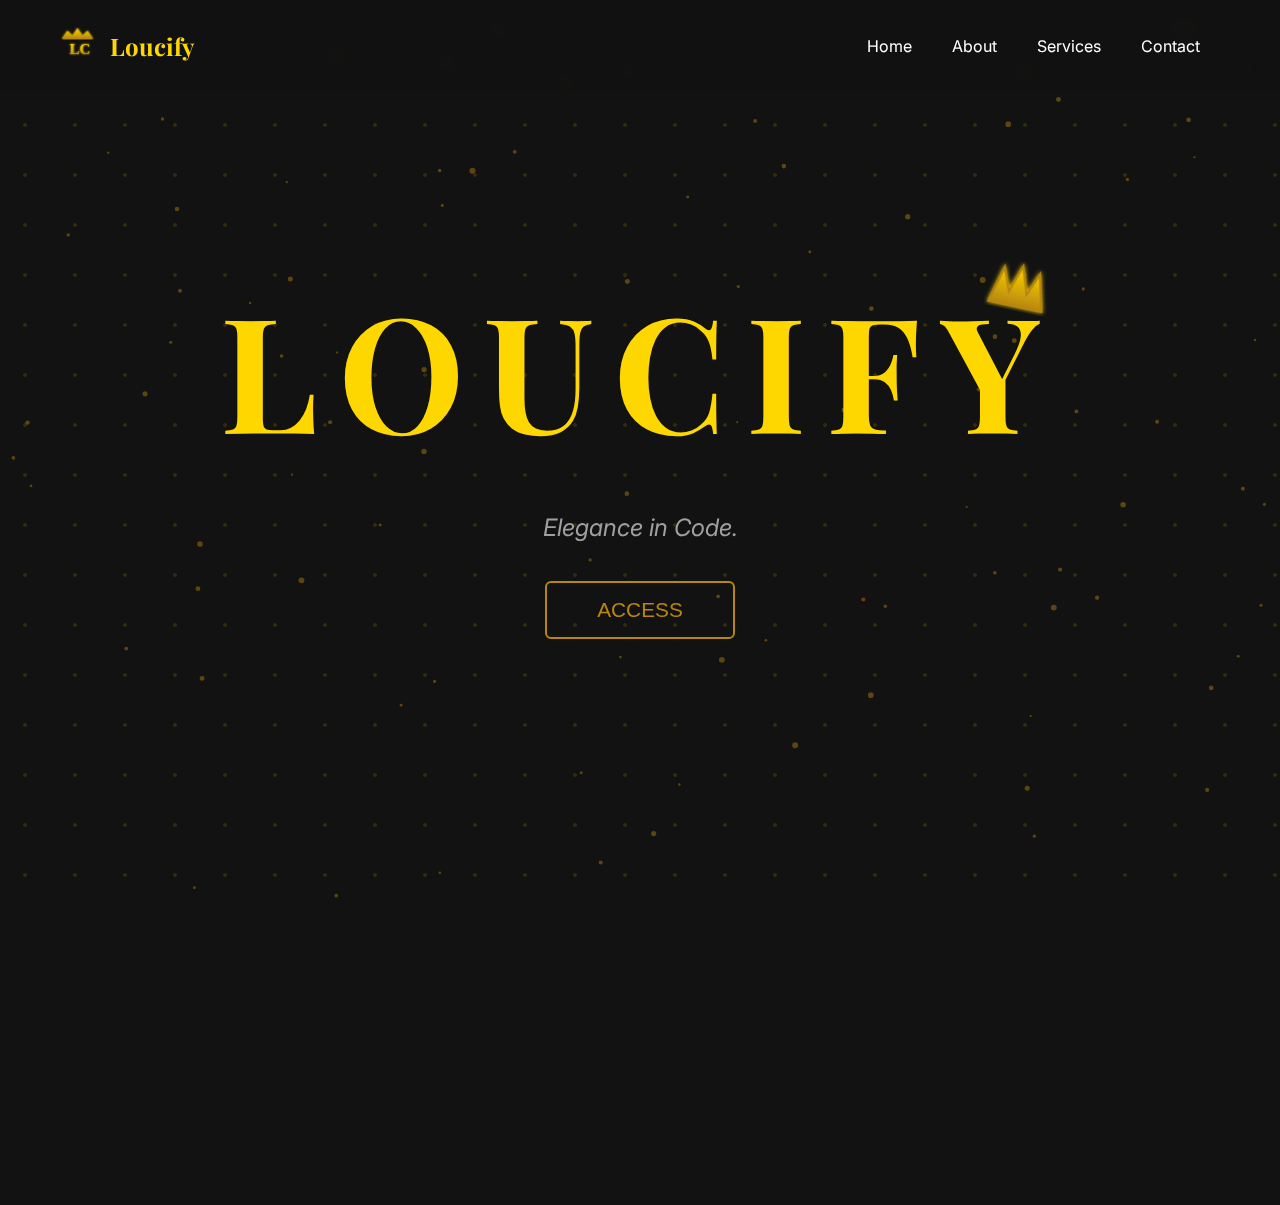
<file: index.html>
<!DOCTYPE html>
<html lang="en">
<head>
  <meta charset="UTF-8" />
  <meta name="viewport" content="width=device-width, initial-scale=1.0" />
  <link rel="stylesheet" href="stylesheet/loucify.css">
  
  
  <title>Loucify</title>
  <link rel="apple-touch-icon" sizes="180x180" href="assets/images/favicon/apple-touch-icon.png">
  <link rel="icon" type="image/png" sizes="32x32" href="assets/images/favicon/favicon-32x32.png">
  <link rel="icon" type="image/png" sizes="16x16" href="assets/images/favicon/favicon-16x16.png">
  <link rel="manifest" href="assets/images/favicon/site.webmanifest">
  <link rel="preconnect" href="https://fonts.googleapis.com">
  <link rel="preconnect" href="https://fonts.gstatic.com" crossorigin>
  <link href="https://fonts.googleapis.com/css2?family=Playfair+Display:wght@400;700&family=Inter:wght@300;400;600&display=swap" rel="stylesheet">
</head>

<body id="top">
  <header>
    <div class="container">
      <div class="logo">
        <svg xmlns="http://www.w3.org/2000/svg" viewBox="0 0 64 64" width="40" height="40" role="img" aria-label="Loucify logo">
          <defs>
            <linearGradient id="goldGradient" x1="0%" y1="0%" x2="0%" y2="100%">
              <stop offset="0%" stop-color="#FFD700" />
              <stop offset="100%" stop-color="#B8860B" />
            </linearGradient>
            <filter id="glow">
              <feDropShadow dx="0" dy="0" stdDeviation="2" flood-color="#FFD700"/>
            </filter>
          </defs>
          <text x="32" y="45" text-anchor="middle" font-family="serif" font-size="24" font-weight="bold" fill="url(#goldGradient)" filter="url(#glow)">LC</text>
          <path d="M4 20 L12 8 L20 16 L28 4 L36 16 L44 8 L52 20 Z" fill="url(#goldGradient)" stroke="#B8860B" stroke-width="1" filter="url(#glow)"/>
        </svg>
        <span>Loucify</span>
      </div>
      <nav>
        <ul class="nav-menu">
          <li><a href="index.html">Home</a></li>
          <li><a href="about.html">About</a></li>
          <li><a href="services.html">Services</a></li>
          <li><a href="#" id="contact-link">Contact</a></li>
        </ul>
        <div class="hamburger">
          <span></span>
          <span></span>
          <span></span>
        </div>
      </nav>
    </div>
  </header>

  <section id="hero" class="hero">
    <div class="hero-background">
      <canvas id="background-dots" aria-hidden="true"></canvas>
    </div>
    <div class="hero-content">
      <!-- تاج ملكي فاخر -->
      <svg class="hero-crown" xmlns="http://www.w3.org/2000/svg" viewBox="0 0 64 64" width="60" height="60" role="img" aria-label="Royal crown emblem">
        <defs>
          <linearGradient id="goldGradient" x1="0%" y1="0%" x2="0%" y2="100%">
            <stop offset="0%" stop-color="#FFD700" />
            <stop offset="100%" stop-color="#B8860B" />
          </linearGradient>
          <filter id="glow">
            <feDropShadow dx="0" dy="0" stdDeviation="3" flood-color="#FFD700"/>
          </filter>
        </defs>
        <path d="M4 52 L12 20 L20 40 L28 16 L36 40 L44 20 L52 52 Z"
              fill="url(#goldGradient)" stroke="#B8860B" stroke-width="2" filter="url(#glow)"/>
      </svg>
      <h1 class="loucify-title">LOUCIFY</h1>
      <p class="slogan">Elegance in Code.</p>
      <button id="access-btn" class="access-btn">ACCESS</button>
    </div>
  </section>

  <footer>
    <div class="container">
      <div class="footer-content">
        <div class="contact-section">
          <h3>Contact</h3>
          <ul class="contact-links">
            <li><a href="https://github.com/loucify">
              <svg xmlns="http://www.w3.org/2000/svg" viewBox="0 0 24 24" width="20" height="20">
                <path d="M12 0c-6.626 0-12 5.373-12 12 0 5.302 3.438 9.8 8.207 11.387.599.111.793-.261.793-.577v-2.234c-3.338.726-4.033-1.416-4.033-1.416-.546-1.387-1.333-1.756-1.333-1.756-1.089-.745.083-.729.083-.729 1.205.084 1.839 1.237 1.839 1.237 1.07 1.834 2.807 1.304 3.492.997.107-.775.418-1.305.762-1.604-2.665-.305-5.467-1.334-5.467-5.931 0-1.311.469-2.381 1.236-3.221-.124-.303-.535-1.524.117-3.176 0 0 1.008-.322 3.301 1.23.957-.266 1.983-.399 3.003-.404 1.02.005 2.047.138 3.006.404 2.291-1.552 3.297-1.23 3.297-1.23.653 1.653.242 2.874.118 3.176.77.84 1.235 1.911 1.235 3.221 0 4.609-2.807 5.624-5.479 5.921.43.372.823 1.102.823 2.222v3.293c0 .319.192.694.801.576 4.765-1.589 8.199-6.086 8.199-11.386 0-6.627-5.373-12-12-12z"/>
              </svg> GitHub
            </a></li>
            <li><a href="https://linkedin.com/in/loucify">
              <svg xmlns="http://www.w3.org/2000/svg" viewBox="0 0 24 24" width="20" height="20">
                <path d="M20.447 20.452h-3.554v-5.569c0-1.328-.027-3.037-1.852-3.037-1.853 0-2.136 1.445-2.136 2.939v5.667H9.351V9h3.414v1.561h.046c.477-.9 1.637-1.85 3.37-1.85 3.601 0 4.267 2.37 4.267 5.455v6.286zM5.337 7.433c-1.144 0-2.063-.926-2.063-2.065 0-1.138.92-2.063 2.063-2.063 1.14 0 2.064.925 2.064 2.063 0 1.139-.925 2.065-2.064 2.065zm1.782 13.019H3.555V9h3.564v11.452zM22.225 0H1.771C.792 0 0 .774 0 1.729v20.542C0 23.227.792 24 1.771 24h20.451C23.2 24 24 23.227 24 22.271V1.729C24 .774 23.2 0 22.222 0h.003z"/>
              </svg> LinkedIn
            </a></li>
            <li><a href="mailto:laminheskoura1@gmail.com">Email: laminheskoura1@gmail.com</a></li>
            <li><a href="https://wa.me/213773126909">
              <svg xmlns="http://www.w3.org/2000/svg" viewBox="0 0 24 24" width="20" height="20">
                <path d="M17.472 14.382c-.297-.149-1.758-.867-2.03-.967-.273-.099-.471-.148-.67.15-.197.297-.767.966-.94 1.164-.173.199-.347.223-.644.075-.297-.15-1.255-.463-2.39-1.475-.883-.788-1.48-1.761-1.653-2.059-.173-.297-.018-.458.13-.606.134-.133.298-.347.446-.52.149-.174.198-.298.298-.497.099-.198.05-.371-.025-.52-.075-.149-.669-1.612-.916-2.207-.242-.579-.487-.5-.669-.51-.173-.008-.371-.01-.57-.01-.198 0-.52.074-.792.372-.272.297-1.04 1.016-1.04 2.479 0 1.462 1.065 2.875 1.213 3.074.149.198 2.096 3.2 5.077 4.487.709.306 1.262.489 1.694.625.712.227 1.36.195 1.871.118.571-.085 1.758-.719 2.006-1.413.248-.694.248-1.289.173-1.413-.074-.124-.272-.198-.57-.347m-5.421 7.403h-.004a9.87 9.87 0 01-5.031-1.378l-.361-.214-3.741.982.998-3.648-.235-.374a9.86 9.86 0 01-1.51-5.26c.001-5.45 4.436-9.884 9.888-9.884 2.64 0 5.122 1.03 6.988 2.898a9.825 9.825 0 012.893 6.994c-.003 5.45-4.437 9.884-9.885 9.884m8.413-18.297A11.815 11.815 0 0012.05 0C5.495 0 .16 5.335.157 11.892c0 2.096.547 4.142 1.588 5.945L.057 24l6.305-1.654a11.882 11.882 0 005.683 1.448h.005c6.554 0 11.89-5.335 11.893-11.893A11.821 11.821 0 0020.885 3.488"/>
              </svg> WhatsApp
            </a></li>
          </ul>
        </div>
        <div class="additional-section">
          <h3>Leave Your Mark</h3>
          <ul class="additional-links">
            <li><a href="#">Blog</a></li>
            <li><a href="#">Help FAQ</a></li>
            <li><a href="#">Review</a></li>
          </ul>
        </div>
      </div>
      <p>&copy; 2025 Loucify. All Rights Reserved.</p>
    </div>
  </footer>

  <script src="js/background-dots.js" defer></script>
  <script src="js/script.js"></script>
</body>
</html>
</file>
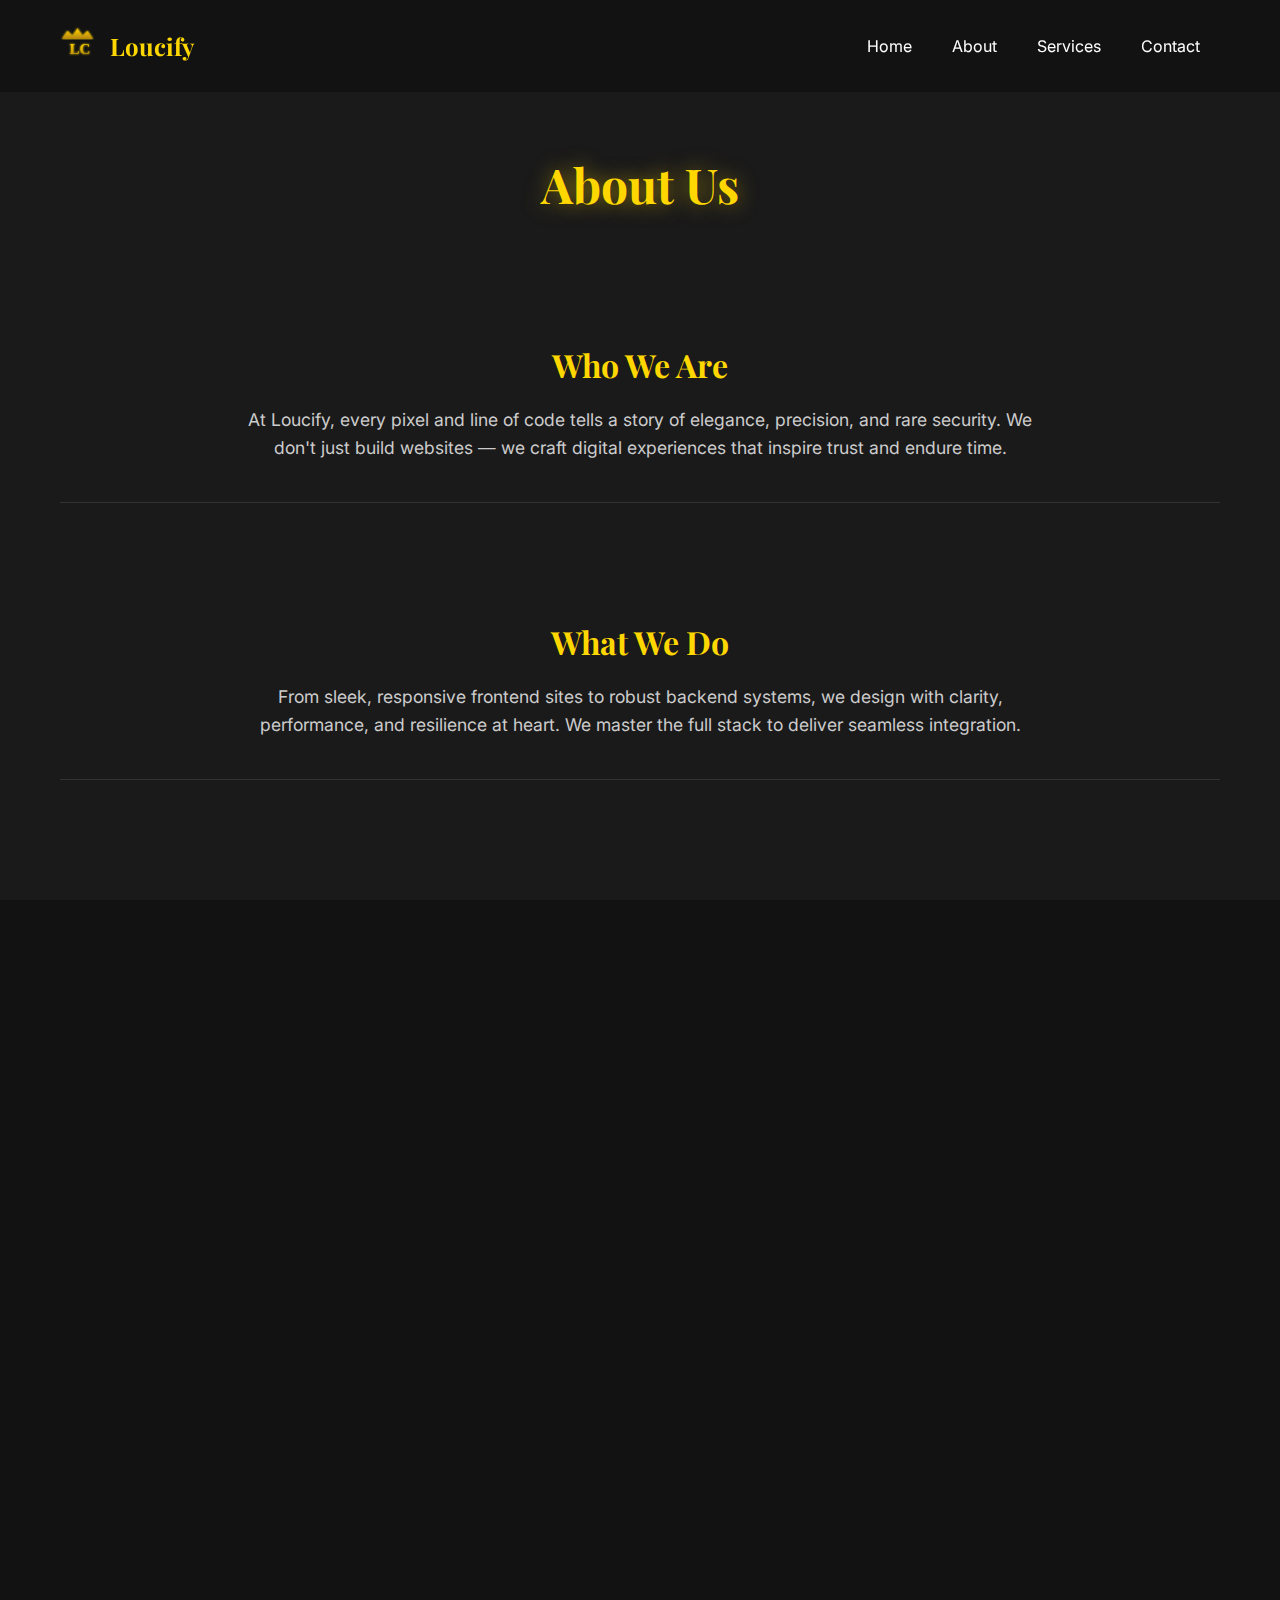
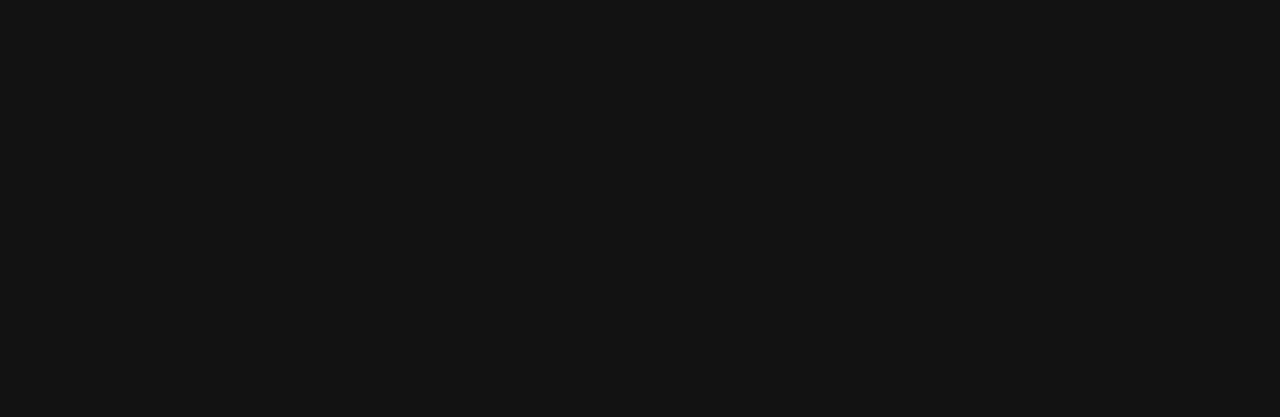
<file: about.html>
<!DOCTYPE html>
<html lang="en">
<head>
  <meta charset="UTF-8">
  <meta name="viewport" content="width=device-width, initial-scale=1.0">
  <title>About Us – Loucify</title>
  <link rel="apple-touch-icon" sizes="180x180" href="assets/images/favicon/apple-touch-icon.png">
  <link rel="icon" type="image/png" sizes="32x32" href="assets/images/favicon/favicon-32x32.png">
  <link rel="icon" type="image/png" sizes="16x16" href="assets/images/favicon/favicon-16x16.png">
  <link rel="manifest" href="assets/images/favicon/site.webmanifest">
  <link rel="preconnect" href="https://fonts.googleapis.com">
  <link rel="preconnect" href="https://fonts.gstatic.com" crossorigin>
  <link href="https://fonts.googleapis.com/css2?family=Playfair+Display:wght@400;700&family=Inter:wght@300;400;600&display=swap" rel="stylesheet">
  <link rel="stylesheet" href="stylesheet/loucify.css">
</head>
<body id="top">
  <header>
    <div class="container">
      <div class="logo">
        <svg xmlns="http://www.w3.org/2000/svg" viewBox="0 0 64 64" width="40" height="40" role="img" aria-label="Loucify logo">
          <defs>
            <linearGradient id="goldGradient" x1="0%" y1="0%" x2="0%" y2="100%">
              <stop offset="0%" stop-color="#FFD700" />
              <stop offset="100%" stop-color="#B8860B" />
            </linearGradient>
            <filter id="glow">
              <feDropShadow dx="0" dy="0" stdDeviation="2" flood-color="#FFD700"/>
            </filter>
          </defs>
          <text x="32" y="45" text-anchor="middle" font-family="serif" font-size="24" font-weight="bold" fill="url(#goldGradient)" filter="url(#glow)">LC</text>
          <path d="M4 20 L12 8 L20 16 L28 4 L36 16 L44 8 L52 20 Z" fill="url(#goldGradient)" stroke="#B8860B" stroke-width="1" filter="url(#glow)"/>
        </svg>
        <span>Loucify</span>
      </div>
      <nav>
        <ul class="nav-menu">
          <li><a href="index.html">Home</a></li>
          <li><a href="about.html">About</a></li>
          <li><a href="services.html">Services</a></li>
          <li><a href="index.html#contact">Contact</a></li>
        </ul>
        <div class="hamburger">
          <span></span>
          <span></span>
          <span></span>
        </div>
      </nav>
    </div>
  </header>

  <main class="about-main">
    <div class="container">
      <h1>About Us</h1>

      <section class="about-section">
        <h2>Who We Are</h2>
        <p>At Loucify, every pixel and line of code tells a story of elegance, precision, and rare security. We don't just build websites — we craft digital experiences that inspire trust and endure time.</p>
      </section>

      <section class="about-section">
        <h2>What We Do</h2>
        <p>From sleek, responsive frontend sites to robust backend systems, we design with clarity, performance, and resilience at heart. We master the full stack to deliver seamless integration.</p>
      </section>

      <section class="about-section">
        <h2>Web Security</h2>
        <p>Security isn't added — it's woven into every layer. Protected, stable, and virtually untouchable.</p>
      </section>

      <section class="about-section">
        <h2>Why Loucify</h2>
        <p>Luxury-level craftsmanship, performance without compromise, and security as a rare advantage. We build with vision. We design with purpose. We protect what matters.</p>
      </section>

      <section class="about-section">
        <h2>Our Vision</h2>
        <p>To redefine digital presence — merging beauty, mastery, and intelligent protection — empowering brands to shine confidently online.</p>
      </section>
    </div>
  </main>

  <footer>
    <div class="container">
      <div class="footer-content">
        <div class="contact-section">
          <h3>Contact</h3>
          <ul class="contact-links">
            <li><a href="https://github.com/loucify">
              <svg xmlns="http://www.w3.org/2000/svg" viewBox="0 0 24 24" width="20" height="20">
                <path d="M12 0c-6.626 0-12 5.373-12 12 0 5.302 3.438 9.8 8.207 11.387.599.111.793-.261.793-.577v-2.234c-3.338.726-4.033-1.416-4.033-1.416-.546-1.387-1.333-1.756-1.333-1.756-1.089-.745.083-.729.083-.729 1.205.084 1.839 1.237 1.839 1.237 1.07 1.834 2.807 1.304 3.492.997.107-.775.418-1.305.762-1.604-2.665-.305-5.467-1.334-5.467-5.931 0-1.311.469-2.381 1.236-3.221-.124-.303-.535-1.524.117-3.176 0 0 1.008-.322 3.301 1.23.957-.266 1.983-.399 3.003-.404 1.02.005 2.047.138 3.006.404 2.291-1.552 3.297-1.23 3.297-1.23.653 1.653.242 2.874.118 3.176.77.84 1.235 1.911 1.235 3.221 0 4.609-2.807 5.624-5.479 5.921.43.372.823 1.102.823 2.222v3.293c0 .319.192.694.801.576 4.765-1.589 8.199-6.086 8.199-11.386 0-6.627-5.373-12-12-12z"/>
              </svg> GitHub
            </a></li>
            <li><a href="https://linkedin.com/in/loucify">
              <svg xmlns="http://www.w3.org/2000/svg" viewBox="0 0 24 24" width="20" height="20">
                <path d="M20.447 20.452h-3.554v-5.569c0-1.328-.027-3.037-1.852-3.037-1.853 0-2.136 1.445-2.136 2.939v5.667H9.351V9h3.414v1.561h.046c.477-.9 1.637-1.85 3.37-1.85 3.601 0 4.267 2.37 4.267 5.455v6.286zM5.337 7.433c-1.144 0-2.063-.926-2.063-2.065 0-1.138.92-2.063 2.063-2.063 1.14 0 2.064.925 2.064 2.063 0 1.139-.925 2.065-2.064 2.065zm1.782 13.019H3.555V9h3.564v11.452zM22.225 0H1.771C.792 0 0 .774 0 1.729v20.542C0 23.227.792 24 1.771 24h20.451C23.2 24 24 23.227 24 22.271V1.729C24 .774 23.2 0 22.222 0h.003z"/>
              </svg> LinkedIn
            </a></li>
            <li><a href="mailto:laminheskoura1@gmail.com">Email: laminheskoura1@gmail.com</a></li>
            <li><a href="https://wa.me/213773126909">
              <svg xmlns="http://www.w3.org/2000/svg" viewBox="0 0 24 24" width="20" height="20">
                <path d="M17.472 14.382c-.297-.149-1.758-.867-2.03-.967-.273-.099-.471-.148-.67.15-.197.297-.767.966-.94 1.164-.173.199-.347.223-.644.075-.297-.15-1.255-.463-2.39-1.475-.883-.788-1.48-1.761-1.653-2.059-.173-.297-.018-.458.13-.606.134-.133.298-.347.446-.52.149-.174.198-.298.298-.497.099-.198.05-.371-.025-.52-.075-.149-.669-1.612-.916-2.207-.242-.579-.487-.5-.669-.51-.173-.008-.371-.01-.57-.01-.198 0-.52.074-.792.372-.272.297-1.04 1.016-1.04 2.479 0 1.462 1.065 2.875 1.213 3.074.149.198 2.096 3.2 5.077 4.487.709.306 1.262.489 1.694.625.712.227 1.36.195 1.871.118.571-.085 1.758-.719 2.006-1.413.248-.694.248-1.289.173-1.413-.074-.124-.272-.198-.57-.347m-5.421 7.403h-.004a9.87 9.87 0 01-5.031-1.378l-.361-.214-3.741.982.998-3.648-.235-.374a9.86 9.86 0 01-1.51-5.26c.001-5.45 4.436-9.884 9.888-9.884 2.64 0 5.122 1.03 6.988 2.898a9.825 9.825 0 012.893 6.994c-.003 5.45-4.437 9.884-9.885 9.884m8.413-18.297A11.815 11.815 0 0012.05 0C5.495 0 .16 5.335.157 11.892c0 2.096.547 4.142 1.588 5.945L.057 24l6.305-1.654a11.882 11.882 0 005.683 1.448h.005c6.554 0 11.89-5.335 11.893-11.893A11.821 11.821 0 0020.885 3.488"/>
              </svg> WhatsApp
            </a></li>
          </ul>
        </div>
        <div class="additional-section">
          <h3>Leave Your Mark</h3>
          <ul class="additional-links">
            <li><a href="#">Blog</a></li>
            <li><a href="#">Help FAQ</a></li>
            <li><a href="#">Review</a></li>
          </ul>
        </div>
      </div>
      <p>&copy; 2025 Loucify. All Rights Reserved.</p>
    </div>
  </footer>

  <script src="js/script.js"></script>
</body>
</html>
</file>
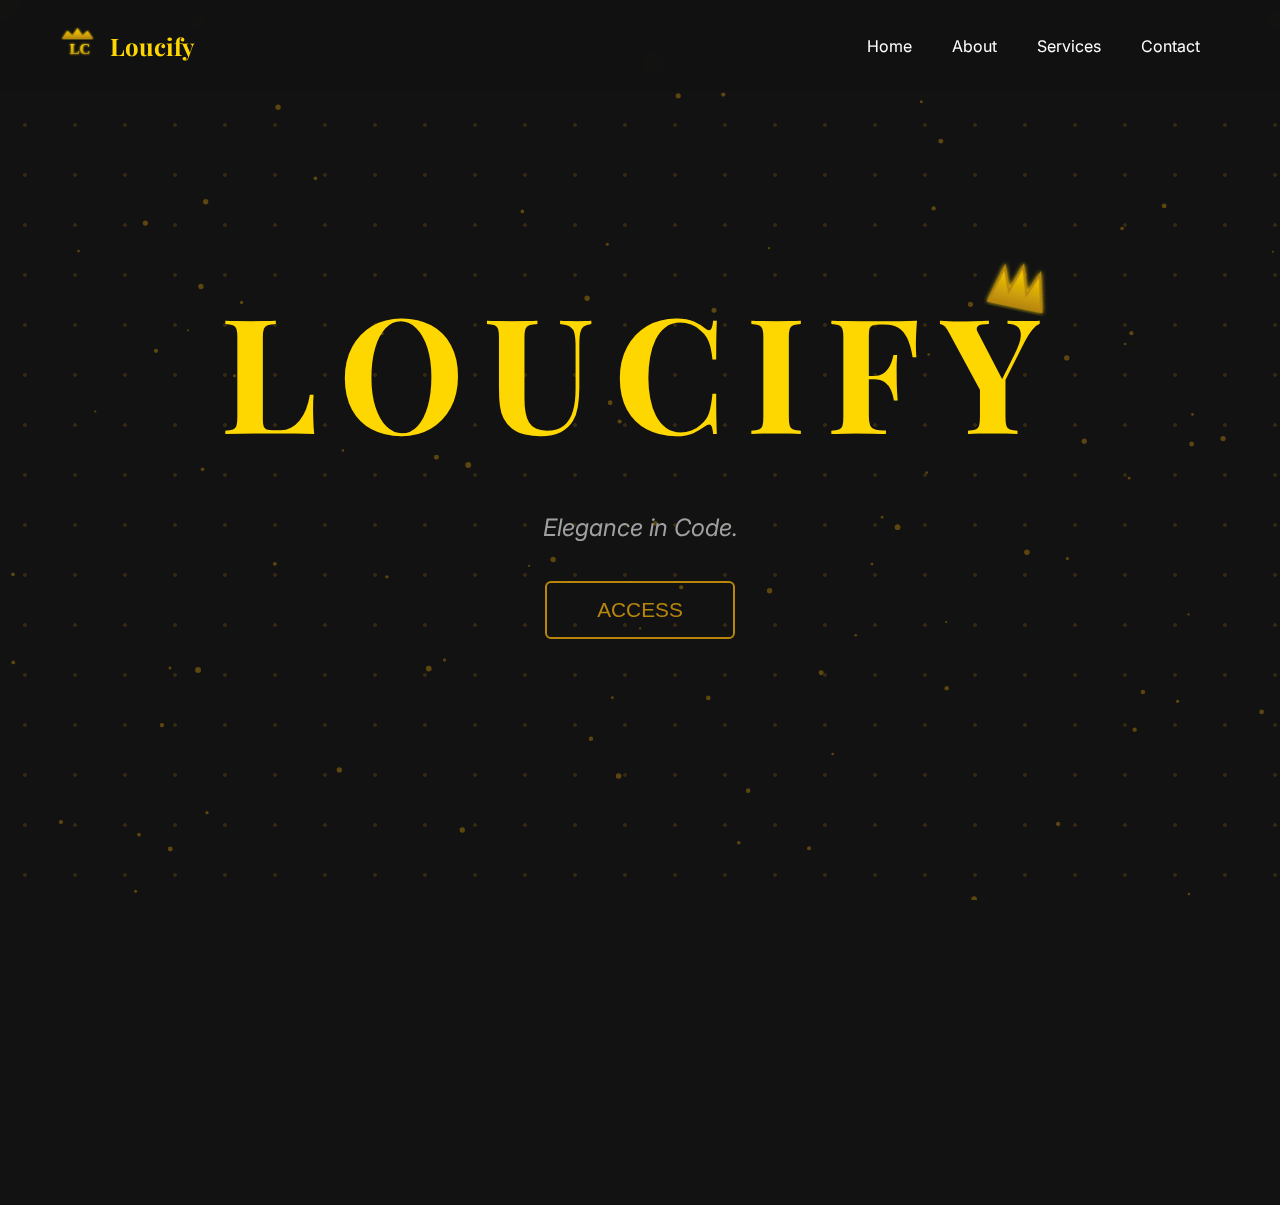
<file: loucify_complete_working_parallax_layout.html>
<!DOCTYPE html>
<html lang="en">
<head>
  <meta charset="UTF-8" />
  <meta name="viewport" content="width=device-width, initial-scale=1.0" />
  <link rel="stylesheet" href="stylesheet/loucify.css">
  <title>Loucify – The Luxury Interface</title>
  <link rel="apple-touch-icon" sizes="180x180" href="assets/images/favicon/apple-touch-icon.png">
  <link rel="icon" type="image/png" sizes="32x32" href="assets/images/favicon/favicon-32x32.png">
  <link rel="icon" type="image/png" sizes="16x16" href="assets/images/favicon/favicon-16x16.png">
  <link rel="manifest" href="assets/images/favicon/site.webmanifest">
  <link rel="preconnect" href="https://fonts.googleapis.com">
  <link rel="preconnect" href="https://fonts.gstatic.com" crossorigin>
  <link href="https://fonts.googleapis.com/css2?family=Playfair+Display:wght@400;700&family=Inter:wght@300;400;600&display=swap" rel="stylesheet">
</head>

<body id="top">
  <header>
    <div class="container">
      <div class="logo">
        <svg xmlns="http://www.w3.org/2000/svg" viewBox="0 0 64 64" width="40" height="40" role="img" aria-label="Loucify logo">
          <defs>
            <linearGradient id="goldGradient" x1="0%" y1="0%" x2="0%" y2="100%">
              <stop offset="0%" stop-color="#FFD700" />
              <stop offset="100%" stop-color="#B8860B" />
            </linearGradient>
            <filter id="glow">
              <feDropShadow dx="0" dy="0" stdDeviation="2" flood-color="#FFD700"/>
            </filter>
          </defs>
          <text x="32" y="45" text-anchor="middle" font-family="serif" font-size="24" font-weight="bold" fill="url(#goldGradient)" filter="url(#glow)">LC</text>
          <path d="M4 20 L12 8 L20 16 L28 4 L36 16 L44 8 L52 20 Z" fill="url(#goldGradient)" stroke="#B8860B" stroke-width="1" filter="url(#glow)"/>
        </svg>
        <span>Loucify</span>
      </div>
      <nav>
        <ul class="nav-menu">
          <li><a href="loucify_complete_working_parallax_layout.html">Home</a></li>
          <li><a href="about.html">About</a></li>
          <li><a href="services.html">Services</a></li>
          <li><a href="#contact">Contact</a></li>
        </ul>
        <div class="hamburger">
          <span></span>
          <span></span>
          <span></span>
        </div>
      </nav>
    </div>
  </header>

  <section id="hero" class="hero">
    <div class="hero-background">
      <canvas id="background-dots" aria-hidden="true"></canvas>
    </div>
    <div class="hero-content">
      <!-- تاج ملكي فاخر -->
      <svg class="hero-crown" xmlns="http://www.w3.org/2000/svg" viewBox="0 0 64 64" width="60" height="60" role="img" aria-label="Royal crown emblem">
        <defs>
          <linearGradient id="goldGradient" x1="0%" y1="0%" x2="0%" y2="100%">
            <stop offset="0%" stop-color="#FFD700" />
            <stop offset="100%" stop-color="#B8860B" />
          </linearGradient>
          <filter id="glow">
            <feDropShadow dx="0" dy="0" stdDeviation="3" flood-color="#FFD700"/>
          </filter>
        </defs>
        <path d="M4 52 L12 20 L20 40 L28 16 L36 40 L44 20 L52 52 Z"
              fill="url(#goldGradient)" stroke="#B8860B" stroke-width="2" filter="url(#glow)"/>
      </svg>
      <h1 class="loucify-title">LOUCIFY</h1>
      <p class="slogan">Elegance in Code.</p>
      <button id="access-btn" class="access-btn">ACCESS</button>
    </div>
  </section>

  <main id="main-content" class="main-content hidden">
    <div class="container">
      <h2>Welcome to Loucify's Exclusive Content</h2>
      <p>This is a placeholder for the main content. Here you can add articles, services, or any other information that showcases the luxury and elegance of Loucify.</p>
      <p>Lorem ipsum dolor sit amet, consectetur adipiscing elit. Sed do eiusmod tempor incididunt ut labore et dolore magna aliqua.</p>
    </div>
  </main>

  <footer>
    <div class="container">
      <div class="footer-content">
        <div class="contact-section">
          <h3>Contact</h3>
          <ul class="contact-links">
            <li><a href="https://github.com/loucify">
              <svg xmlns="http://www.w3.org/2000/svg" viewBox="0 0 24 24" width="20" height="20">
                <path d="M12 0c-6.626 0-12 5.373-12 12 0 5.302 3.438 9.8 8.207 11.387.599.111.793-.261.793-.577v-2.234c-3.338.726-4.033-1.416-4.033-1.416-.546-1.387-1.333-1.756-1.333-1.756-1.089-.745.083-.729.083-.729 1.205.084 1.839 1.237 1.839 1.237 1.07 1.834 2.807 1.304 3.492.997.107-.775.418-1.305.762-1.604-2.665-.305-5.467-1.334-5.467-5.931 0-1.311.469-2.381 1.236-3.221-.124-.303-.535-1.524.117-3.176 0 0 1.008-.322 3.301 1.23.957-.266 1.983-.399 3.003-.404 1.02.005 2.047.138 3.006.404 2.291-1.552 3.297-1.23 3.297-1.23.653 1.653.242 2.874.118 3.176.77.84 1.235 1.911 1.235 3.221 0 4.609-2.807 5.624-5.479 5.921.43.372.823 1.102.823 2.222v3.293c0 .319.192.694.801.576 4.765-1.589 8.199-6.086 8.199-11.386 0-6.627-5.373-12-12-12z"/>
              </svg> GitHub
            </a></li>
            <li><a href="https://linkedin.com/in/loucify">
              <svg xmlns="http://www.w3.org/2000/svg" viewBox="0 0 24 24" width="20" height="20">
                <path d="M20.447 20.452h-3.554v-5.569c0-1.328-.027-3.037-1.852-3.037-1.853 0-2.136 1.445-2.136 2.939v5.667H9.351V9h3.414v1.561h.046c.477-.9 1.637-1.85 3.37-1.85 3.601 0 4.267 2.37 4.267 5.455v6.286zM5.337 7.433c-1.144 0-2.063-.926-2.063-2.065 0-1.138.92-2.063 2.063-2.063 1.14 0 2.064.925 2.064 2.063 0 1.139-.925 2.065-2.064 2.065zm1.782 13.019H3.555V9h3.564v11.452zM22.225 0H1.771C.792 0 0 .774 0 1.729v20.542C0 23.227.792 24 1.771 24h20.451C23.2 24 24 23.227 24 22.271V1.729C24 .774 23.2 0 22.222 0h.003z"/>
              </svg> LinkedIn
            </a></li>
            <li><a href="mailto:laminheskoura1@gmail.com">Email: laminheskoura1@gmail.com</a></li>
            <li><a href="https://wa.me/213773126909">
              <svg xmlns="http://www.w3.org/2000/svg" viewBox="0 0 24 24" width="20" height="20">
                <path d="M17.472 14.382c-.297-.149-1.758-.867-2.03-.967-.273-.099-.471-.148-.67.15-.197.297-.767.966-.94 1.164-.173.199-.347.223-.644.075-.297-.15-1.255-.463-2.39-1.475-.883-.788-1.48-1.761-1.653-2.059-.173-.297-.018-.458.13-.606.134-.133.298-.347.446-.52.149-.174.198-.298.298-.497.099-.198.05-.371-.025-.52-.075-.149-.669-1.612-.916-2.207-.242-.579-.487-.5-.669-.51-.173-.008-.371-.01-.57-.01-.198 0-.52.074-.792.372-.272.297-1.04 1.016-1.04 2.479 0 1.462 1.065 2.875 1.213 3.074.149.198 2.096 3.2 5.077 4.487.709.306 1.262.489 1.694.625.712.227 1.36.195 1.871.118.571-.085 1.758-.719 2.006-1.413.248-.694.248-1.289.173-1.413-.074-.124-.272-.198-.57-.347m-5.421 7.403h-.004a9.87 9.87 0 01-5.031-1.378l-.361-.214-3.741.982.998-3.648-.235-.374a9.86 9.86 0 01-1.51-5.26c.001-5.45 4.436-9.884 9.888-9.884 2.64 0 5.122 1.03 6.988 2.898a9.825 9.825 0 012.893 6.994c-.003 5.45-4.437 9.884-9.885 9.884m8.413-18.297A11.815 11.815 0 0012.05 0C5.495 0 .16 5.335.157 11.892c0 2.096.547 4.142 1.588 5.945L.057 24l6.305-1.654a11.882 11.882 0 005.683 1.448h.005c6.554 0 11.89-5.335 11.893-11.893A11.821 11.821 0 0020.885 3.488"/>
              </svg> WhatsApp
            </a></li>
          </ul>
        </div>
        <div class="additional-section">
          <h3>Leave Your Mark</h3>
          <ul class="additional-links">
            <li><a href="#">Blog</a></li>
            <li><a href="#">Help FAQ</a></li>
            <li><a href="#">Review</a></li>
          </ul>
        </div>
      </div>
      <p>&copy; 2025 Loucify. All Rights Reserved.</p>
    </div>
  </footer>

  <script src="js/background-dots.js" defer></script>
  <script src="js/script.js"></script>
</body>
</html>
</file>
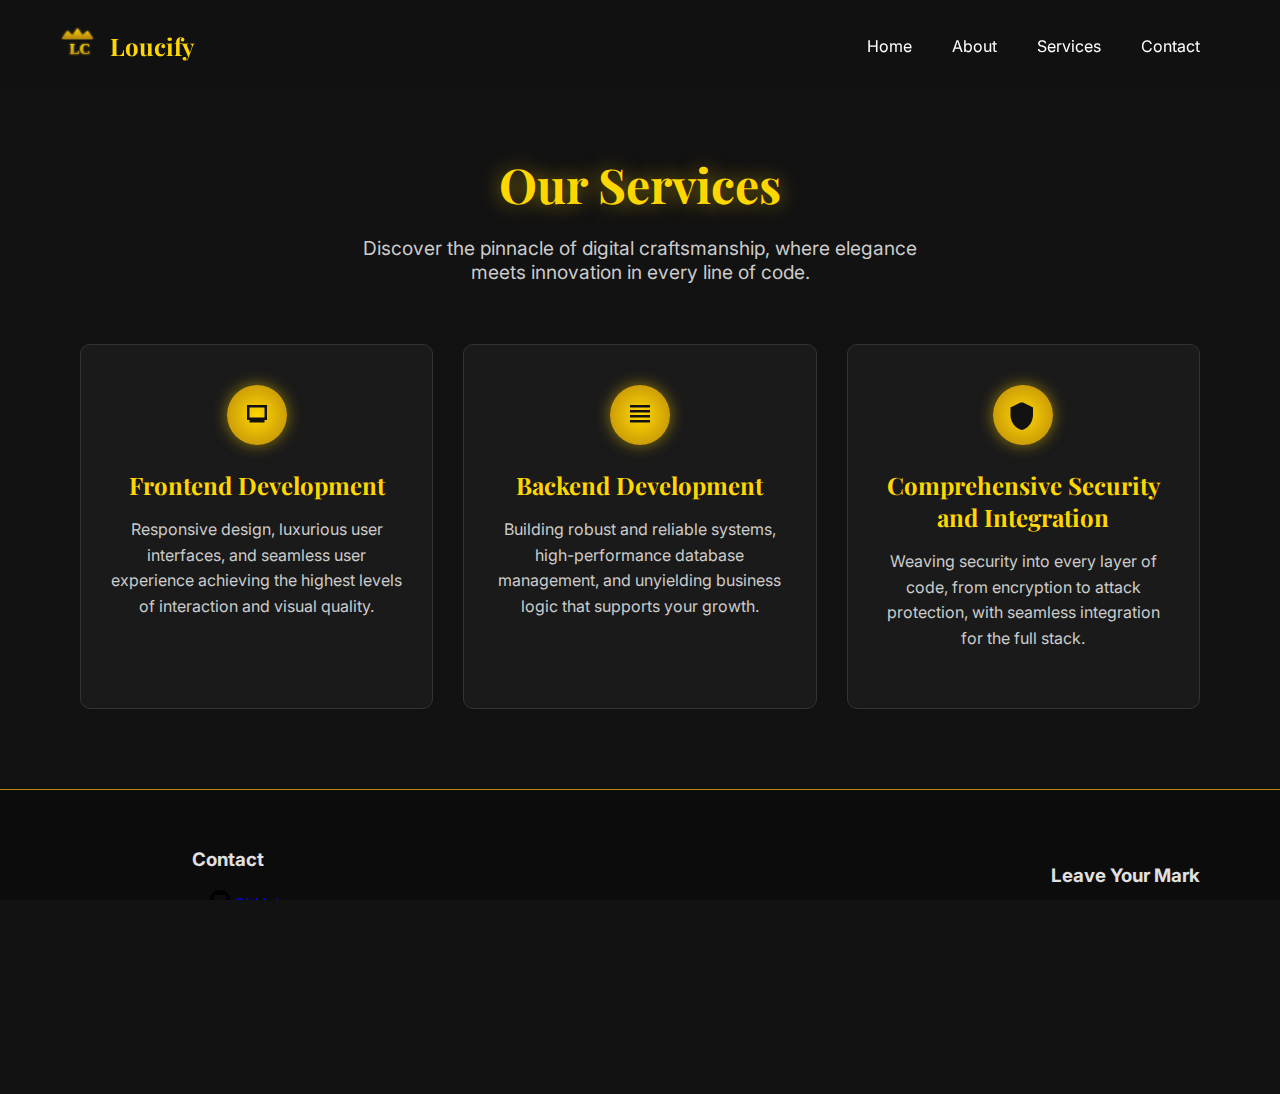
<file: services.html>
<!DOCTYPE html>
<html lang="en">
<head>
  <meta charset="UTF-8">
  <meta name="viewport" content="width=device-width, initial-scale=1.0">
  <title>Services – Loucify</title>
  <link rel="apple-touch-icon" sizes="180x180" href="assets/images/favicon/apple-touch-icon.png">
  <link rel="icon" type="image/png" sizes="32x32" href="assets/images/favicon/favicon-32x32.png">
  <link rel="icon" type="image/png" sizes="16x16" href="assets/images/favicon/favicon-16x16.png">
  <link rel="manifest" href="assets/images/favicon/site.webmanifest">
  <link rel="preconnect" href="https://fonts.googleapis.com">
  <link rel="preconnect" href="https://fonts.gstatic.com" crossorigin>
  <link href="https://fonts.googleapis.com/css2?family=Playfair+Display:wght@400;700&family=Inter:wght@300;400;600&display=swap" rel="stylesheet">
  <link rel="stylesheet" href="stylesheet/loucify.css">
  <style>
    /* Services Page Specific Styles */
    .services-main {
      padding: 120px 0 80px;
      background-color: #121212;
      color: #ffffff;
    }

    .page-title {
      font-family: 'Playfair Display', serif;
      font-size: 3rem;
      color: #FFD700;
      text-align: center;
      margin-bottom: 20px;
      text-shadow: 0 0 20px rgba(255, 215, 0, 0.5);
    }

    .subtitle {
      font-family: 'Inter', sans-serif;
      font-size: 1.2rem;
      color: #cccccc;
      text-align: center;
      margin-bottom: 60px;
      max-width: 600px;
      margin-left: auto;
      margin-right: auto;
    }

    .services-grid {
      display: grid;
      grid-template-columns: repeat(3, 1fr);
      gap: 30px;
      max-width: 1200px;
      margin: 0 auto;
      padding: 0 20px;
    }

    .service-card {
      background-color: #1a1a1a;
      border: 1px solid #333;
      border-radius: 10px;
      padding: 40px 30px;
      text-align: center;
      transition: transform 0.3s ease, border-color 0.3s ease, box-shadow 0.3s ease;
    }

    .service-card:hover {
      transform: translateY(-8px);
      border-color: #FFD700;
      box-shadow: 0 10px 30px rgba(255, 215, 0, 0.3);
    }

    .service-icon {
      width: 60px;
      height: 60px;
      border-radius: 50%;
      background: radial-gradient(circle, #FFD700, #B8860B);
      display: flex;
      align-items: center;
      justify-content: center;
      margin: 0 auto 20px;
      box-shadow: 0 0 15px rgba(255, 215, 0, 0.5);
    }

    .service-icon svg {
      width: 30px;
      height: 30px;
      fill: #121212;
    }

    .service-card h3 {
      font-family: 'Playfair Display', serif;
      font-size: 1.5rem;
      color: #FFD700;
      margin-bottom: 15px;
    }

    .service-card p {
      font-family: 'Inter', sans-serif;
      font-size: 1rem;
      color: #cccccc;
      line-height: 1.6;
    }

    /* Responsive */
    @media (max-width: 768px) {
      .services-grid {
        grid-template-columns: 1fr;
        gap: 20px;
      }

      .page-title {
        font-size: 2.5rem;
      }

      .subtitle {
        font-size: 1rem;
      }

      .service-card {
        padding: 30px 20px;
      }
    }
  </style>
</head>
<body id="top">
  <header>
    <div class="container">
      <div class="logo">
        <svg xmlns="http://www.w3.org/2000/svg" viewBox="0 0 64 64" width="40" height="40" role="img" aria-label="Loucify logo">
          <defs>
            <linearGradient id="goldGradient" x1="0%" y1="0%" x2="0%" y2="100%">
              <stop offset="0%" stop-color="#FFD700" />
              <stop offset="100%" stop-color="#B8860B" />
            </linearGradient>
            <filter id="glow">
              <feDropShadow dx="0" dy="0" stdDeviation="2" flood-color="#FFD700"/>
            </filter>
          </defs>
          <text x="32" y="45" text-anchor="middle" font-family="serif" font-size="24" font-weight="bold" fill="url(#goldGradient)" filter="url(#glow)">LC</text>
          <path d="M4 20 L12 8 L20 16 L28 4 L36 16 L44 8 L52 20 Z" fill="url(#goldGradient)" stroke="#B8860B" stroke-width="1" filter="url(#glow)"/>
        </svg>
        <span>Loucify</span>
      </div>
      <nav>
        <ul class="nav-menu">
          <li><a href="index.html">Home</a></li>
          <li><a href="about.html">About</a></li>
          <li><a href="services.html">Services</a></li>
          <li><a href="index.html">Contact</a></li>
        </ul>
        <div class="hamburger">
          <span></span>
          <span></span>
          <span></span>
        </div>
      </nav>
    </div>
  </header>

  <main class="services-main">
    <div class="container">
      <h1 class="page-title">Our Services</h1>
      <p class="subtitle">Discover the pinnacle of digital craftsmanship, where elegance meets innovation in every line of code.</p>

      <section class="services-grid">
        <div class="service-card">
          <div class="service-icon">
            <svg xmlns="http://www.w3.org/2000/svg" viewBox="0 0 24 24">
              <path d="M4 4h16v12H4V4zm2 2v8h12V6H6zm0 10h12v2H6v-2z"/>
            </svg>
          </div>
          <h3>Frontend Development</h3>
          <p>Responsive design, luxurious user interfaces, and seamless user experience achieving the highest levels of interaction and visual quality.</p>
        </div>

        <div class="service-card">
          <div class="service-icon">
            <svg xmlns="http://www.w3.org/2000/svg" viewBox="0 0 24 24">
              <path d="M4 4h16v2H4V4zm0 4h16v2H4V8zm0 4h16v2H4v2zm0 4h16v2H4v4z"/>
            </svg>
          </div>
          <h3>Backend Development</h3>
          <p>Building robust and reliable systems, high-performance database management, and unyielding business logic that supports your growth.</p>
        </div>

        <div class="service-card">
          <div class="service-icon">
            <svg xmlns="http://www.w3.org/2000/svg" viewBox="0 0 24 24">
              <path d="M12 2l8 4v6c0 5.55-3.84 10.74-9 12-5.16-1.26-9-6.45-9-12V6l8-4z"/>
            </svg>
          </div>
          <h3>Comprehensive Security and Integration</h3>
          <p>Weaving security into every layer of code, from encryption to attack protection, with seamless integration for the full stack.</p>
        </div>
      </section>
    </div>
  </main>

  <footer>
    <div class="container">
      <div class="footer-content">
        <div class="contact-section">
          <h3>Contact</h3>
          <ul class="contact-links">
            <li><a href="https://github.com/loucify">
              <svg xmlns="http://www.w3.org/2000/svg" viewBox="0 0 24 24" width="20" height="20">
                <path d="M12 0c-6.626 0-12 5.373-12 12 0 5.302 3.438 9.8 8.207 11.387.599.111.793-.261.793-.577v-2.234c-3.338.726-4.033-1.416-4.033-1.416-.546-1.387-1.333-1.756-1.333-1.756-1.089-.745.083-.729.083-.729 1.205.084 1.839 1.237 1.839 1.237 1.07 1.834 2.807 1.304 3.492.997.107-.775.418-1.305.762-1.604-2.665-.305-5.467-1.334-5.467-5.931 0-1.311.469-2.381 1.236-3.221-.124-.303-.535-1.524.117-3.176 0 0 1.008-.322 3.301 1.23.957-.266 1.983-.399 3.003-.404 1.02.005 2.047.138 3.006.404 2.291-1.552 3.297-1.23 3.297-1.23.653 1.653.242 2.874.118 3.176.77.84 1.235 1.911 1.235 3.221 0 4.609-2.807 5.624-5.479 5.921.43.372.823 1.102.823 2.222v3.293c0 .319.192.694.801.576 4.765-1.589 8.199-6.086 8.199-11.386 0-6.627-5.373-12-12-12z"/>
              </svg> GitHub
            </a></li>
            <li><a href="https://linkedin.com/in/loucify">
              <svg xmlns="http://www.w3.org/2000/svg" viewBox="0 0 24 24" width="20" height="20">
                <path d="M20.447 20.452h-3.554v-5.569c0-1.328-.027-3.037-1.852-3.037-1.853 0-2.136 1.445-2.136 2.939v5.667H9.351V9h3.414v1.561h.046c.477-.9 1.637-1.85 3.37-1.85 3.601 0 4.267 2.37 4.267 5.455v6.286zM5.337 7.433c-1.144 0-2.063-.926-2.063-2.065 0-1.138.92-2.063 2.063-2.063 1.14 0 2.064.925 2.064 2.063 0 1.139-.925 2.065-2.064 2.065zm1.782 13.019H3.555V9h3.564v11.452zM22.225 0H1.771C.792 0 0 .774 0 1.729v20.542C0 23.227.792 24 1.771 24h20.451C23.2 24 24 23.227 24 22.271V1.729C24 .774 23.2 0 22.222 0h.003z"/>
              </svg> LinkedIn
            </a></li>
            <li><a href="mailto:laminheskoura1@gmail.com">Email: laminheskoura1@gmail.com</a></li>
            <li><a href="https://wa.me/213773126909">
              <svg xmlns="http://www.w3.org/2000/svg" viewBox="0 0 24 24" width="20" height="20">
                <path d="M17.472 14.382c-.297-.149-1.758-.867-2.03-.967-.273-.099-.471-.148-.67.15-.197.297-.767.966-.94 1.164-.173.199-.347.223-.644.075-.297-.15-1.255-.463-2.39-1.475-.883-.788-1.48-1.761-1.653-2.059-.173-.297-.018-.458.13-.606.134-.133.298-.347.446-.52.149-.174.198-.298.298-.497.099-.198.05-.371-.025-.52-.075-.149-.669-1.612-.916-2.207-.242-.579-.487-.5-.669-.51-.173-.008-.371-.01-.57-.01-.198 0-.52.074-.792.372-.272.297-1.04 1.016-1.04 2.479 0 1.462 1.065 2.875 1.213 3.074.149.198 2.096 3.2 5.077 4.487.709.306 1.262.489 1.694.625.712.227 1.36.195 1.871.118.571-.085 1.758-.719 2.006-1.413.248-.694.248-1.289.173-1.413-.074-.124-.272-.198-.57-.347m-5.421 7.403h-.004a9.87 9.87 0 01-5.031-1.378l-.361-.214-3.741.982.998-3.648-.235-.374a9.86 9.86 0 01-1.51-5.26c.001-5.45 4.436-9.884 9.888-9.884 2.64 0 5.122 1.03 6.988 2.898a9.825 9.825 0 012.893 6.994c-.003 5.45-4.437 9.884-9.885 9.884m8.413-18.297A11.815 11.815 0 0012.05 0C5.495 0 .16 5.335.157 11.892c0 2.096.547 4.142 1.588 5.945L.057 24l6.305-1.654a11.882 11.882 0 005.683 1.448h.005c6.554 0 11.89-5.335 11.893-11.893A11.821 11.821 0 0020.885 3.488"/>
              </svg> WhatsApp
            </a></li>
          </ul>
        </div>
        <div class="additional-section">
          <h3>Leave Your Mark</h3>
          <ul class="additional-links">
            <li><a href="#">Blog</a></li>
            <li><a href="#">Help FAQ</a></li>
            <li><a href="#">Review</a></li>
          </ul>
        </div>
      </div>
      <p>&copy; 2025 Loucify. All Rights Reserved.</p>
    </div>
  </footer>

  <script src="js/script.js"></script>
</body>
</html>
</file>
<file: stylesheet/loucify.css>
/* ==================================== */
/* Externalized styles for Loucify       */
/* ==================================== */
* { box-sizing: border-box; }

html, body {
  margin: 0;
  padding: 0;
  height: 100%;
  font-family: 'Inter', sans-serif;
  background-color: #121212;
  color: #e0e0e0;
  overflow-x: hidden;
  overflow-y: auto;
}

/* ==================================== */
/* 2. HERO                              */
/* ==================================== */
.hero {
  position: relative;
  width: 100%;
  height: 100vh;
  display: flex;
  flex-direction: column;
  justify-content: center;
  align-items: center;
  text-align: center;
  pointer-events: all;
  overflow: hidden;
  gap: 20px;
}

/* ==================================== */
/* 3. Animated Background Dots          */
/* ==================================== */
.hero-background {
  position: fixed;
  top: 0;
  left: 0;
  width: 100%;
  height: 100%;
  z-index: 0;
  pointer-events: none;
  background-color: #121212;
  background-image: radial-gradient(rgba(184,134,11,0.2) 2px, transparent 2px);
  background-size: 50px 50px;
  animation: dots-drift 60s linear infinite, dots-pulse 12s ease-in-out infinite alternate;
}

/* make the canvas fill the hero-background container and sit behind content */
#background-dots {
  position: absolute;
  inset: 0;
  width: 100%;
  height: 100%;
  display: block;
  pointer-events: none;
  z-index: 0;
}

@keyframes dots-drift {
  0% { background-position: 0 0; }
  100% { background-position: 500px 500px; }
}

@keyframes dots-pulse {
  0% { opacity: 0.5; }
  100% { opacity: 0.85; }
}

/* ==================================== */
/* 4. Hero Content                      */
/* ==================================== */
.hero-content {
  display: flex;
  flex-direction: column;
  align-items: center;
  gap: 15px;
  z-index: 10;
  position: relative;
}

.hero-crown {
  position: absolute;
  right: calc(6% - 50px);
  top: calc(22% - 95px);
  width: 72px;
  height: 72px;
  z-index: 12;
  transform: rotate(12deg) translateY(0);
  transition: transform 0.35s ease, filter 0.35s ease, right 0.35s ease, top 0.35s ease;
  cursor: pointer;
}

.hero-crown:hover {
  transform: rotate(8deg) translateY(-6px) scale(1.08);
  filter: drop-shadow(0 0 14px #B8860B);
}

.loucify-title {
  font-family: 'Playfair Display', serif;
  font-size: 10rem;
  font-weight: 700;
  letter-spacing: 20px;
  margin: 0;
  color: #FFD700;
  animation: luxury-glow 5s infinite alternate ease-in-out;
}

.slogan {
  font-size: 1.5rem;
  font-style: italic;
  color: #a0a0a0;
}

.access-btn {
  background: transparent;
  color: #B8860B;
  border: 2px solid #B8860B;
  padding: 15px 50px;
  font-size: 1.3rem;
  cursor: pointer;
  border-radius: 6px;
  transition: all 0.4s cubic-bezier(0.25, 0.8, 0.25, 1);
}

.access-btn:hover {
  background-color: #B8860B;
  color: #121212;
  box-shadow: 0 0 20px #B8860B, 0 0 40px rgba(184, 134, 11, 0.5);
  transform: translateY(-4px);
}

@keyframes luxury-glow {
  from { text-shadow: 0 0 6px rgba(184, 134, 11, 0.5); }
  to { text-shadow: 0 0 16px #B8860B, 0 0 32px rgba(184, 134, 11, 0.4); }
}

/* ==================================== */
/* 5. Scroll Area                       */
/* ==================================== */
.scroll-area {
  position: relative;
  z-index: 5;
  background: transparent;
}

.spacer {
  height: 100vh;
}

/* ==================================== */
/* 6. Footer                            */
/* ==================================== */
footer {
  background-color: #0c0c0c;
  border-top: 1px solid #B8860B;
  padding: 30px 0;
}

.footer-content {
  max-width: 1200px;
  margin: auto;
  padding: 0 20px;
  display: flex;
  justify-content: space-between;
  align-items: center;
}

.footer-content p {
  font-size: 0.9rem;
  color: #888;
}

.social-links a {
  text-decoration: none;
  color: #B8860B;
  margin-left: 25px;
  font-weight: bold;
  transition: color 0.3s ease, text-shadow 0.3s ease;
}

.social-links a:hover {
  color: #ffffff;
  text-shadow: 0 0 8px #B8860B;
}

/* ==================================== */
/* 7. Responsive                        */
/* ==================================== */
@media (max-width: 480px) {
  .loucify-title { font-size: 4rem; letter-spacing: 8px; }
  .hero-crown { width: 44px; height: 44px; right: calc(4% - 50px); top: calc(12% - 95px); }
  .footer-content { flex-direction: column; gap: 15px; }
}

/* Hamburger Animation */
.hamburger.active span:nth-child(1) {
  transform: rotate(-45deg) translate(-5px, 6px);
}

.hamburger.active span:nth-child(2) {
  opacity: 0;
}

.hamburger.active span:nth-child(3) {
  transform: rotate(45deg) translate(-5px, -6px);
}

/* About Page Styles */
.about-main {
  padding: 120px 0 80px;
  background-color: #1a1a1a;
}

.about-main h1 {
  font-family: 'Playfair Display', serif;
  font-size: 3rem;
  color: #FFD700;
  text-align: center;
  margin-bottom: 60px;
  text-shadow: 0 0 20px rgba(255, 215, 0, 0.5);
}

.about-section {
  margin-bottom: 50px;
  padding: 40px 0;
  border-bottom: 1px solid #333;
}

.about-section:last-child {
  border-bottom: none;
}

.about-section h2 {
  font-family: 'Playfair Display', serif;
  font-size: 2rem;
  color: #FFD700;
  margin-bottom: 20px;
  text-align: center;
}

.about-section p {
  font-size: 1.1rem;
  line-height: 1.6;
  color: #cccccc;
  max-width: 800px;
  margin: 0 auto;
  text-align: center;
}

/* Responsive for About */
@media (max-width: 768px) {
  .about-main {
    padding: 100px 0 60px;
  }
  .about-main h1 {
    font-size: 2.5rem;
  }
  .about-section {
    padding: 30px 0;
  }
  .about-section h2 {
    font-size: 1.8rem;
  }
  .about-section p {
    font-size: 1rem;
    padding: 0 20px;
  }
}

@media (max-width: 480px) {
  .about-main h1 {
    font-size: 2rem;
  }
  .about-section h2 {
    font-size: 1.5rem;
  }
  .about-section p {
    font-size: 0.9rem;
  }
}

/* New Styles for Header, Navigation, Main Content, and Responsive Design */

.container {
  max-width: 1200px;
  margin: 0 auto;
  padding: 0 20px;
}

/* Header */
header {
  position: fixed;
  top: 0;
  width: 100%;
  background-color: rgba(18, 18, 18, 0.9);
  backdrop-filter: blur(10px);
  z-index: 1000;
  transition: background-color 0.3s ease;
}

header .container {
  display: flex;
  justify-content: space-between;
  align-items: center;
  padding: 20px;
}

.logo {
  display: flex;
  align-items: center;
  font-family: 'Playfair Display', serif;
  font-size: 1.5rem;
  font-weight: 700;
  color: #FFD700;
}

.logo svg {
  margin-right: 10px;
}

nav ul {
  display: flex;
  list-style: none;
}

nav a {
  color: #ffffff;
  text-decoration: none;
  margin: 0 20px;
  transition: color 0.3s ease;
  font-weight: 400;
}

nav a:hover {
  color: #FFD700;
}

.hamburger {
  display: none;
  flex-direction: column;
  cursor: pointer;
  padding: 15px;
  width: 50px;
  justify-content: center;
}

.hamburger span {
  width: 25px;
  height: 3px;
  background-color: #ffffff;
  margin: 3px 0;
  transition: 0.3s;
}

/* Hero Section Update */
.hero {
  position: relative;
  width: 100%;
  height: 100vh;
  display: flex;
  flex-direction: column;
  justify-content: center;
  align-items: center;
  text-align: center;
  pointer-events: all;
  overflow: hidden;
  gap: 20px;
  margin-top: 0; /* Adjust for fixed header */
}

/* Main Content */
.main-content {
  padding: 100px 0;
  opacity: 0;
  transform: translateY(50px);
  transition: all 0.5s ease;
}

.main-content.visible {
  opacity: 1;
  transform: translateY(0);
}

.main-content.hidden {
  display: none;
}

.main-content h2 {
  font-family: 'Playfair Display', serif;
  font-size: 2.5rem;
  color: #FFD700;
  margin-bottom: 20px;
  text-align: center;
}

.main-content p {
  font-size: 1.1rem;
  margin-bottom: 20px;
  color: #cccccc;
  max-width: 800px;
  margin-left: auto;
  margin-right: auto;
}

/* Footer Update */
footer {
  background-color: #0c0c0c;
  border-top: 1px solid #B8860B;
  padding: 40px 0;
  text-align: center;
}

footer .container {
  max-width: 1200px;
  margin: 0 auto;
  padding: 0 20px;
}

footer p {
  margin-bottom: 20px;
  color: #cccccc;
}

.social-links {
  margin-bottom: 20px;
}

.social-links a {
  text-decoration: none;
  color: #FFD700;
  margin: 0 15px;
  font-weight: bold;
  transition: color 0.3s ease;
}

.social-links a:hover {
  color: #B8860B;
}

.social-links svg {
  fill: #FFD700;
  transition: fill 0.3s ease;
}

.social-links a:hover svg {
  fill: #B8860B;
}

.back-to-top {
  color: #FFD700;
  text-decoration: none;
  font-weight: 600;
  transition: color 0.3s ease;
}

.back-to-top:hover {
  color: #B8860B;
}

/* Responsive Design Updates */
@media (max-width: 1024px) {
  .loucify-title {
    font-size: 6rem;
  }
  .slogan {
    font-size: 1.3rem;
  }
}

@media (max-width: 768px) {
  header .container {
    padding: 15px 20px;
  }

  .logo {
    font-size: 1.3rem;
  }

  nav ul {
    position: fixed;
    top: 80px;
    left: -100%;
    width: 100%;
    height: calc(100vh - 80px);
    background-color: rgba(0, 0, 0, 0.95);
    flex-direction: column;
    justify-content: flex-start;
    align-items: center;
    padding-top: 50px;
    transition: left 0.3s ease;
    z-index: 1001;
  }

  nav ul.active {
    left: 0;
  }

  nav a {
    display: block;
    padding: 15px 30px;
    background: rgba(255, 255, 255, 0.1);
    margin: 10px auto;
    width: 200px;
    text-align: center;
    border-radius: 8px;
    font-size: 1.2rem;
    transition: background 0.3s ease, color 0.3s ease;
  }

  nav a:hover {
    background: rgba(255, 215, 0, 0.2);
    color: #FFD700;
  }

  .hamburger {
    display: flex;
  }

  .loucify-title { font-size: 4rem; letter-spacing: 8px; }
  .hero-crown { width: 44px; height: 44px; right: calc(4% - 50px); top: calc(12% - 95px); }
  .slogan {
    font-size: 1.1rem;
  }
  .access-btn {
    padding: 12px 25px;
    font-size: 1rem;
  }
  .main-content {
    padding: 50px 0;
  }
  .main-content h2 {
    font-size: 2rem;
  }
  .main-content p {
    font-size: 1rem;
    padding: 0 20px;
  }
  .footer-content { flex-direction: column; gap: 15px; }
}

@media (max-width: 480px) {
  .loucify-title {
    font-size: 3rem;
  }
  .slogan {
    font-size: 1rem;
  }
  .access-btn {
    padding: 10px 20px;
    font-size: 0.9rem;
  }
}

/* About Page Styles */
.about-main {
  padding: 120px 0 80px;
  background-color: #1a1a1a;
}

.about-main h1 {
  font-family: 'Playfair Display', serif;
  font-size: 3rem;
  color: #FFD700;
  text-align: center;
  margin-bottom: 60px;
  text-shadow: 0 0 20px rgba(255, 215, 0, 0.5);
}

.about-section {
  margin-bottom: 50px;
  padding: 40px 0;
  border-bottom: 1px solid #333;
}

.about-section:last-child {
  border-bottom: none;
}

.about-section h2 {
  font-family: 'Playfair Display', serif;
  font-size: 2rem;
  color: #FFD700;
  margin-bottom: 20px;
  text-align: center;
}

.about-section p {
  font-size: 1.1rem;
  line-height: 1.6;
  color: #cccccc;
  max-width: 800px;
  margin: 0 auto;
  text-align: center;
}

/* Responsive for About */
@media (max-width: 768px) {
  .about-main {
    padding: 100px 0 60px;
  }
  .about-main h1 {
    font-size: 2.5rem;
  }
  .about-section {
    padding: 30px 0;
  }
  .about-section h2 {
    font-size: 1.8rem;
  }
  .about-section p {
    font-size: 1rem;
    padding: 0 20px;
  }
}

@media (max-width: 480px) {
  .about-main h1 {
    font-size: 2rem;
  }
  .about-section h2 {
    font-size: 1.5rem;
  }
  .about-section p {
    font-size: 0.9rem;
  }
}
</file>
